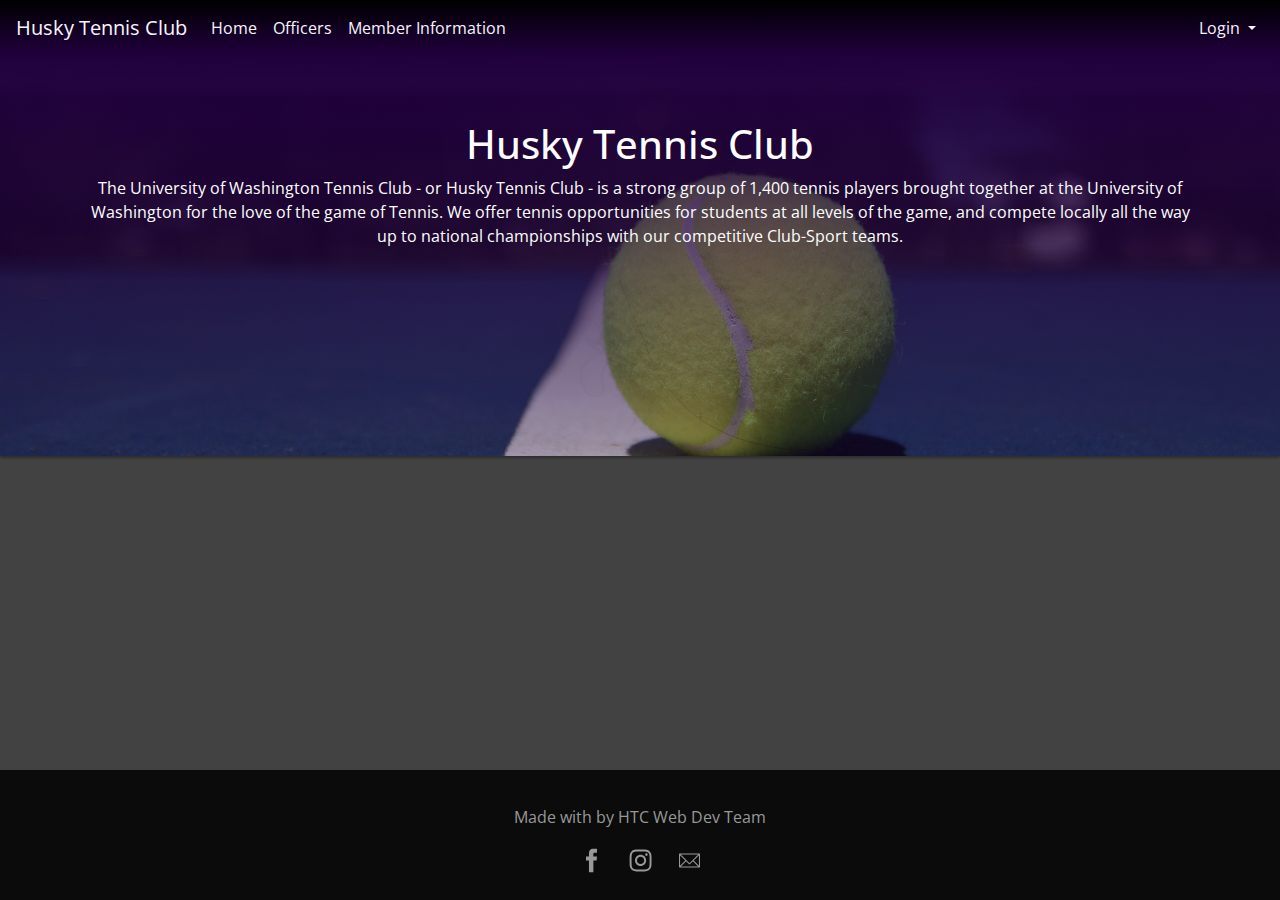
<file: index.html>
<!DOCTYPE html>
<html lang="en">

<head>
    <meta charset="UTF-8">
    <meta name="viewport" content="width=device-width, initial-scale=1.0">
    <meta http-equiv="X-UA-Compatible" content="ie=edge">
    <link rel="stylesheet" href="https://maxcdn.bootstrapcdn.com/bootstrap/4.0.0/css/bootstrap.min.css" integrity="sha384-Gn5384xqQ1aoWXA+058RXPxPg6fy4IWvTNh0E263XmFcJlSAwiGgFAW/dAiS6JXm"
        crossorigin="anonymous">
    <link href="https://fonts.googleapis.com/css?family=Bad+Script|Poiret+One|Rock+Salt" rel="stylesheet">
    <link href="https://fonts.googleapis.com/css?family=Lato|Open+Sans:400,600" rel="stylesheet">
    <link rel="stylesheet" type="text/css" href="//code.ionicframework.com/ionicons/2.0.1/css/ionicons.min.css" />
    <link rel="stylesheet" href="css/general.css">
    <link rel="stylesheet" href="css/index.css">
    <title>Husky Tennis Club</title>
</head>

<body>
    <nav class="navbar navbar-expand-lg navbar-light bg-light">
        <a class="navbar-brand" href="#">Husky Tennis Club</a>
        <button class="navbar-toggler" type="button" data-toggle="collapse" data-target="#navbarNav" aria-controls="navbarNav" aria-expanded="false"
            aria-label="Toggle navigation">
            <span class="navbar-toggler-icon"></span>
        </button>
        <div class="collapse navbar-collapse" id="navbarNav">
            <ul class="navbar-nav">
                <li class="nav-item active">
                    <a class="nav-link" href="index.html">Home
                        <span class="sr-only">(current)</span>
                    </a>
                </li>
                <li class="nav-item">
                    <a href="officer.html" class="nav-link" href="#">Officers</a>
                </li>
                <li class="nav-item">
                    <a href="info.html" class="nav-link" href="#">Member Information</a>
                </li>
            </ul>
            <ul class="navbar-nav ml-auto">
                <li class="nav-item dropdown">
                    <a href="login.html" class="nav-link dropdown-toggle" href="#" id="navbarDropdown" role="button" aria-expanded="false">
                        Login
                    </a>
                </li>
            </ul>
        </div>
    </nav>
    <header>
        <div class="jumbotron jumbotron-fluid text-white">
            <div class="container text-center">
                <h1>Husky Tennis Club</h1>
                <p>
                    The University of Washington Tennis Club - or Husky Tennis Club - is a strong group of 1,400 tennis players brought together
                    at the University of Washington for the love of the game of Tennis. We offer tennis opportunities for
                    students at all levels of the game, and compete locally all the way up to national championships with
                    our competitive Club-Sport teams.
                </p>
            </div>
        </div>
    </header>
    <footer class="footer">
            <div class="container text-center contact-icons">
                <div>
                    Made with
                    <i class="icon ion-heart"></i> by HTC Web Dev Team
                    <br />
                    <a href="https://www.facebook.com/groups/huskytennisclub/" class="social" aria-label="facebook page">
                        <svg xmlns="http://www.w3.org/2000/svg" height="32" viewBox="0 0 64 64">
                            <path d="M36.4625053,60H25.9625034V32h-7v-9.625h7v-5.6000004C25.9625053,8.7250004,28.0625057,4,37.3375053,4h7.6999969v9.625 h-4.8999977c-3.6749992,0-3.8500023,1.4000006-3.8500023,3.8500004V22.375h8.75l-0.875,9.625h-7.6999969V60z"/>
                        </svg>
                    </a>
                    <a href="https://www.instagram.com/uw_htc" class="social" aria-label="instagram page">
                        <svg xmlns="http://www.w3.org/2000/svg" height="32" viewBox="0 0 64 64">
                            <path d="M58.02191,21.27509c-0.1781-2.67126-0.53424-4.63013-1.24658-6.23291c-0.71234-1.78082-1.60272-3.20544-3.0274-4.63013
                            c-1.42462-1.42468-2.8493-2.31506-4.63013-3.0274c-1.60272-0.71234-3.56165-1.06848-6.23285-1.24658
                            c-2.8493-0.17804-3.73975-0.17804-10.68494-0.17804s-7.83563,0-10.68494,0.17804c-2.6712,0.1781-4.63013,0.53424-6.23285,1.24658
                            c-1.78082,0.71234-3.20551,1.60272-4.63013,3.0274c-1.42468,1.42468-2.31512,2.8493-3.0274,4.63013
                            c-0.71234,1.60278-1.06854,3.56165-1.24658,6.23291c-0.1781,2.6712-0.1781,3.56165-0.1781,10.68494s0,7.83557,0.1781,10.68494
                            c0.17804,2.6712,0.53424,4.63013,1.24658,6.23285c0.71228,1.78082,1.60272,3.20544,3.02734,4.63013
                            c1.42468,1.42468,2.84937,2.31506,4.63019,3.0274c1.60272,0.71234,3.56165,1.06848,6.23285,1.24658
                            c2.6712,0.17804,3.56165,0.17804,10.68494,0.17804s7.83563,0,10.68494-0.17804c2.6712-0.1781,4.63013-0.53424,6.23285-1.24658
                            c1.78082-0.71234,3.20551-1.60272,4.63013-3.0274c1.42468-1.42468,2.31506-2.8493,3.0274-4.63013
                            c0.71234-1.60272,1.06848-3.56165,1.24658-6.23285c0.1781-2.67126,0.1781-3.56165,0.1781-10.68494
                            S58.20001,24.12439,58.02191,21.27509z M53.39178,42.46686c-0.1781,2.49316-0.53424,3.91779-0.89044,4.80823
                            c-0.53424,1.24658-1.06848,2.13696-1.95886,3.0274c-0.89044,0.89038-1.78082,1.42462-3.0274,1.95886
                            c-0.89044,0.3562-2.31506,0.71234-4.80823,0.89044c-2.67126,0.17804-3.56165,0.17804-10.50684,0.17804s-7.65753,0-10.50684-0.1781
                            c-2.49316-0.17804-3.91785-0.53424-4.80823-0.89038c-1.24658-0.53424-2.13696-1.06848-3.0274-1.95886
                            c-0.89038-0.89044-1.42468-1.78082-1.95892-3.0274c-0.35614-0.89044-0.71228-2.31506-0.89038-4.80823
                            c-0.1781-2.67126-0.1781-3.56165-0.1781-10.50684c0-6.94525,0-7.65759,0.1781-10.5069
                            c0.1781-2.4931,0.53424-3.91779,0.89038-4.80823c0.53424-1.24652,1.06854-2.13696,1.95892-3.02734
                            c0.89044-0.89044,1.78082-1.42468,3.0274-1.95892c0.89038-0.3562,2.31506-0.71234,4.80823-0.89044
                            c2.8493-0.17804,3.56165-0.17804,10.50684-0.17804s7.65753,0,10.50684,0.1781c2.49316,0.17804,3.91779,0.53424,4.80823,0.89038
                            c1.24658,0.53424,2.13696,1.06848,3.0274,1.95892c0.89038,0.89038,1.42462,1.78082,1.95892,3.0274
                            c0.35614,0.89038,0.71228,2.31506,0.89038,4.80817c0.1781,2.67126,0.1781,3.56165,0.1781,10.5069
                            C53.56989,38.90521,53.56989,39.61755,53.39178,42.46686z"></path>
                            <path d="M32.20001,18.60382c-7.30139,0-13.1781,5.87671-13.1781,13.1781s5.87671,13.1781,13.1781,13.1781
                            c7.30133,0,13.1781-5.87671,13.1781-13.1781S39.50134,18.60382,32.20001,18.60382z M32.20001,40.32983
                            c-4.80823,0-8.54791-3.91779-8.54791-8.54791s3.91779-8.54797,8.54791-8.54797s8.54791,3.91785,8.54791,8.54797
                            S37.00824,40.32983,32.20001,40.32983z"></path>
                            <path d="M46.09039,15.04218c-1.60272,0-3.0274,1.42468-3.0274,3.0274s1.24658,3.0274,3.0274,3.0274
                            c1.60278,0,3.0274-1.24658,3.0274-3.0274S47.69318,14.86414,46.09039,15.04218z"></path>
                        </svg>
                    </a>
                    <a href="mailto:tennis@u.washington.edu" class="social" aria-label="send email">
                        <svg class="svg-icon"  height="40" viewBox="0 0 20 20">
                            <path d="M17.388,4.751H2.613c-0.213,0-0.389,0.175-0.389,0.389v9.72c0,0.216,0.175,0.389,0.389,0.389h14.775c0.214,0,0.389-0.173,0.389-0.389v-9.72C17.776,4.926,17.602,4.751,17.388,4.751 M16.448,5.53L10,11.984L3.552,5.53H16.448zM3.002,6.081l3.921,3.925l-3.921,3.925V6.081z M3.56,14.471l3.914-3.916l2.253,2.253c0.153,0.153,0.395,0.153,0.548,0l2.253-2.253l3.913,3.916H3.56z M16.999,13.931l-3.921-3.925l3.921-3.925V13.931z"></path>
                        </svg>
                    </a>
                </div>
            </div>
        </footer>
    <script src="https://code.jquery.com/jquery-3.2.1.slim.min.js" integrity="sha384-KJ3o2DKtIkvYIK3UENzmM7KCkRr/rE9/Qpg6aAZGJwFDMVNA/GpGFF93hXpG5KkN"
        crossorigin="anonymous"></script>
    <script src="https://cdnjs.cloudflare.com/ajax/libs/popper.js/1.12.9/umd/popper.min.js" integrity="sha384-ApNbgh9B+Y1QKtv3Rn7W3mgPxhU9K/ScQsAP7hUibX39j7fakFPskvXusvfa0b4Q"
        crossorigin="anonymous"></script>
    <script src="https://maxcdn.bootstrapcdn.com/bootstrap/4.0.0/js/bootstrap.min.js" integrity="sha384-JZR6Spejh4U02d8jOt6vLEHfe/JQGiRRSQQxSfFWpi1MquVdAyjUar5+76PVCmYl"
        crossorigin="anonymous"></script>
</body>

</html>
</file>
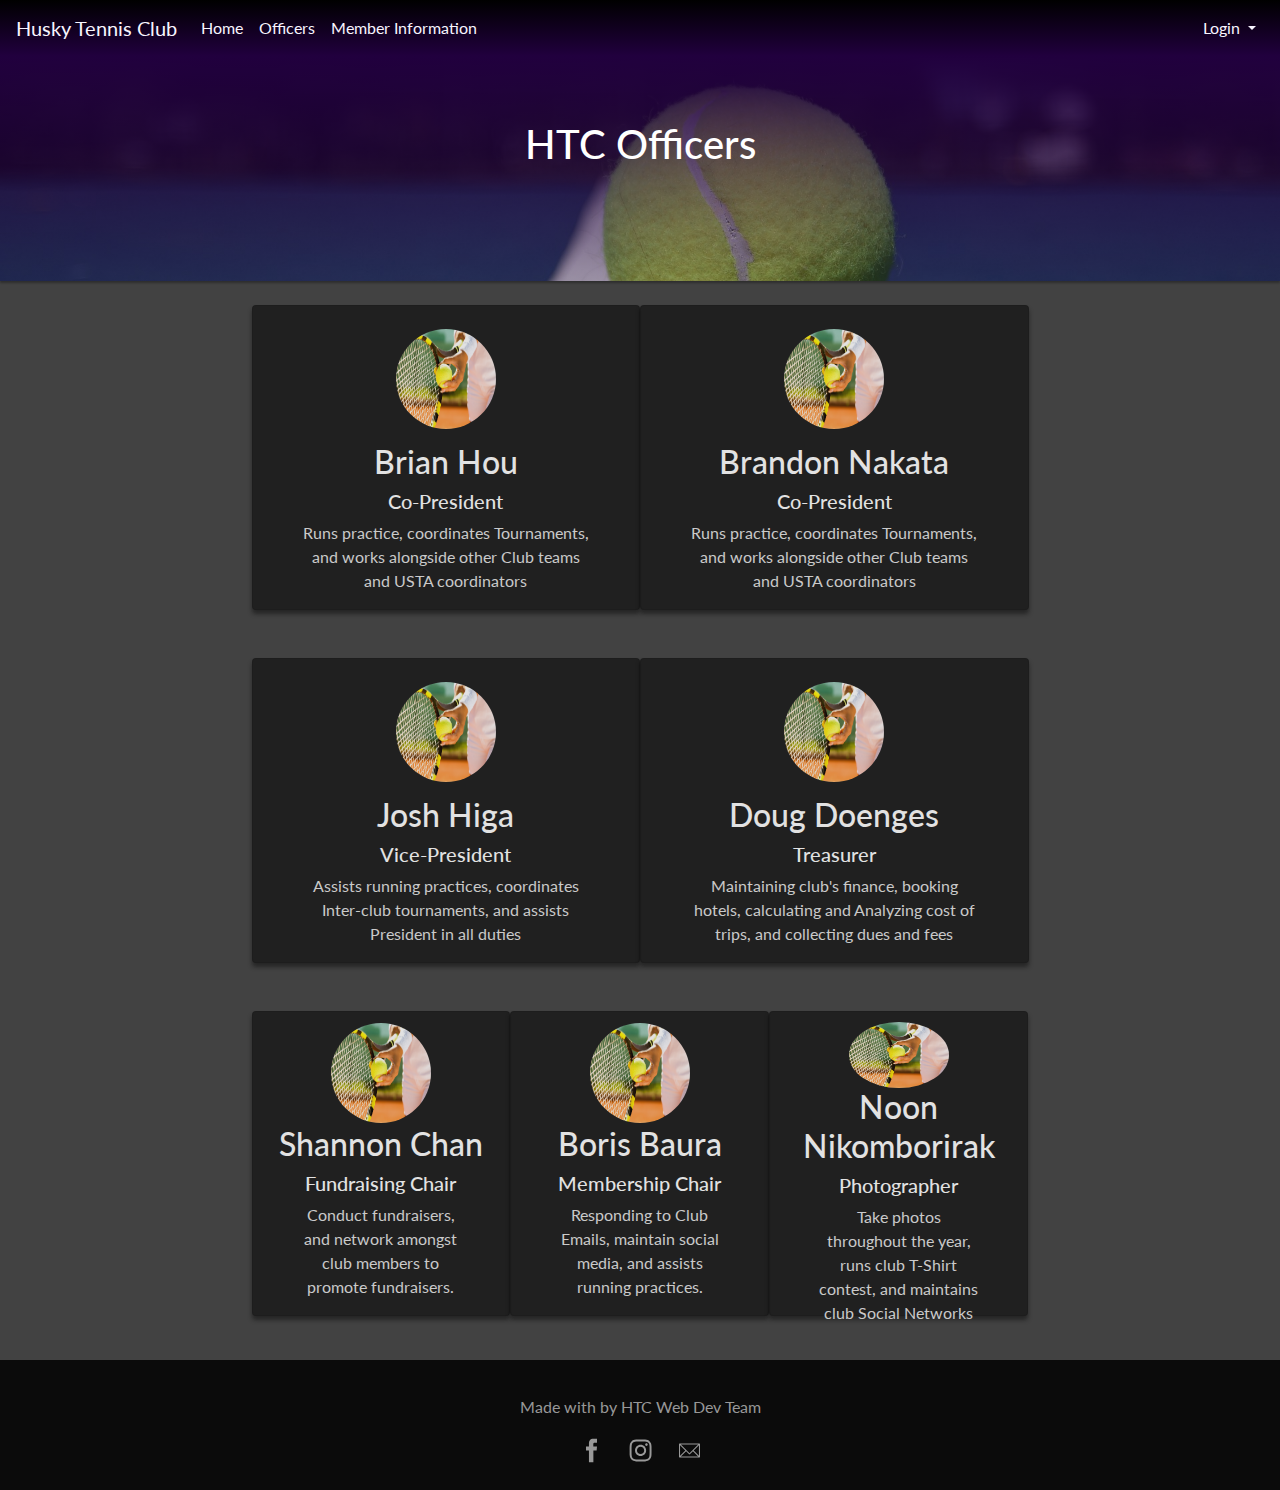
<file: officer.html>
<!DOCTYPE html>
<html lang="en">

<head>
    <meta charset="UTF-8">
    <meta name="viewport" content="width=device-width, initial-scale=1.0">
    <meta http-equiv="X-UA-Compatible" content="ie=edge">
    <link rel="stylesheet" href="https://maxcdn.bootstrapcdn.com/bootstrap/4.0.0/css/bootstrap.min.css" integrity="sha384-Gn5384xqQ1aoWXA+058RXPxPg6fy4IWvTNh0E263XmFcJlSAwiGgFAW/dAiS6JXm"
        crossorigin="anonymous">
    <link href="https://fonts.googleapis.com/css?family=Lato|Open+Sans:400,600" rel="stylesheet">
    <link rel="stylesheet" type="text/css" href="//code.ionicframework.com/ionicons/2.0.1/css/ionicons.min.css" />
    <link rel="stylesheet" href="css/general.css">
    <link rel="stylesheet" href="css/info.css">
    <link rel="stylesheet" href="css/officer.css">
    <title>Husky Tennis Club</title>
</head>

<body>
    <div class="wrapper">
        <nav class="navbar navbar-expand-lg navbar-light bg-light">
            <a class="navbar-brand" href="index.html">Husky Tennis Club</a>
            <button class="navbar-toggler" type="button" data-toggle="collapse" data-target="#navbarNav" aria-controls="navbarNav" aria-expanded="false"
                aria-label="Toggle navigation">
                <span class="navbar-toggler-icon"></span>
            </button>
            <div class="collapse navbar-collapse" id="navbarNav">
                <ul class="navbar-nav">
                    <li class="nav-item active">
                        <a class="nav-link" href="index.html">Home
                        </a>
                    </li>
                    <li class="nav-item">
                        <a href="officer.html" class="nav-link" href="#">Officers</a>
                    </li>
                    <li class="nav-item">
                        <a href="info.html" class="nav-link" href="#">Member Information
                            <span class="sr-only">(current)</span></a>
                    </li>
                </ul>
                <ul class="navbar-nav ml-auto">
                    <li class="nav-item dropdown">
                        <a href="login.html" class="nav-link dropdown-toggle" href="#" id="navbarDropdown" role="button" aria-expanded="false">
                            Login
                        </a>
                    </li>
                </ul>
            </div>
        </nav>
        <header>
            <div class="jumbotron jumbotron-fluid text-white">
                <div class="container text-center">
                    <h1>HTC Officers</h1>
                </div>
            </div>
        </header>
       
        <div class="container">
            <div class="row first-row">
                    
  
                <div class="card col-md-6">
                    <img class="rounded-circle profile-pic" src="img/tournament.jpg" alt="placeholder image" width="100" height="100">
                    <h2 class="name">Brian Hou</h2>
                    <h5 class="name">Co-President</h5>
                    <p class="para-text">Runs practice,
                            coordinates Tournaments, and
                            works alongside other Club teams and USTA coordinators</p>
                </div>

                <div class="card col-md-6">
                        <img class="rounded-circle profile-pic" src="img/tournament.jpg" alt="placeholder image" width="100" height="100">
                        <h2 class="name">Brandon Nakata</h2>
                        <h5 class="name">Co-President</h5>
                        <p class="para-text">Runs practice,
                            coordinates Tournaments, and 
                            works alongside other Club teams and USTA coordinators</p>
                </div>

                
            </div>       
            
            <div class="row second-row">
                    <div class="card col-md-6">
                        <img class="rounded-circle profile-pic" src="img/tournament.jpg" alt="placeholder image" width="100" height="100">
                        <h2 class="name">Josh Higa</h2>
                        <h5 class="name">Vice-President</h5>
                        <p class="para-text">Assists running practices,
                                coordinates Inter-club tournaments, and
                                assists President in all duties</p>
                    </div>    

                    <div class="card col-md-6">
                        <img class="rounded-circle profile-pic" src="img/tournament.jpg" alt="placeholder image" width="100" height="100">
                        <h2 class="name">Doug Doenges</h2>
                        <h5 class="name">Treasurer</h5>
                        <p class="para-text">Maintaining club's finance,
                                booking hotels,
                                calculating and Analyzing cost of trips, and
                                collecting dues and fees</p>
                    </div>
    
            </div>
            
            <div class="row third-row">
                <div class="card col-md-4">
                        <img class="rounded-circle profile-pic" src="img/tournament.jpg" alt="placeholder image" width="100" height="100">
                        <h2 class="name">Shannon Chan</h2>
                        <h5 class="name">Fundraising Chair</h5>
                        <p class="para-text">Conduct fundraisers, 
                                and network amongst club members to promote fundraisers.</p>
                </div>
            
                    <div class="card col-md-4">
                            <img class="rounded-circle profile-pic" src="img/tournament.jpg" alt="placeholder image" width="100" height="100">
                            <h2 class="name">Boris Baura</h2>
                            <h5 class="name">Membership Chair</h5>
                            <p class="para-text">Responding to Club Emails,
                                    maintain social media, and assists running practices.</p>
                    </div>

                    <div class="card col-md-4">
                            <img class="rounded-circle profile-pic" src="img/tournament.jpg" alt="placeholder image" width="100" height="100">
                            <h2 class="name">Noon Nikomborirak </h2>
                            <h5 class="name">Photographer</h5>
                            <p class="para-text">Take photos throughout the year,
                                    runs club T-Shirt contest, and
                                    maintains club Social Networks</p>
                    </div>
                </div>   
            </div>
        </div>
    </div>

    <footer class="footer">
        <div class="container text-center contact-icons">
            Made with
            <i class="icon ion-heart"></i> by HTC Web Dev Team
            <br />
            hi
            <a href="https://www.facebook.com/groups/huskytennisclub/" class="" aria-label="facebook page">
                <svg xmlns="http://www.w3.org/2000/svg" height="32" viewBox="0 0 510 510">
                    <path d="M459 0H51C22.95 0 0 22.95 0 51v408c0 28.05 22.95 51 51 51h408c28.05 0 51-22.95 51-51V51c0-28.05-22.95-51-51-51zm-25.5 51v76.5h-51c-15.3 0-25.5 10.2-25.5 25.5v51h76.5v76.5H357V459h-76.5V280.5h-51V204h51v-63.75C280.5 91.8 321.3 51 369.75 51h63.75z"
                    />
                </svg>
            </a>
            <a href="mailto:tennis@u.washington.edu" class="" aria-label="send email">
                <svg xmlns="http://www.w3.org/2000/svg" height="32" viewBox="0 0 14 14">
                    <path d="M7 9L5.268 7.484.316 11.729c.18.167.423.271.691.271h11.986c.267 0 .509-.104.688-.271L8.732 7.484 7 9z" />
                    <path d="M13.684 2.271A1.007 1.007 0 0 0 12.993 2H1.007c-.267 0-.509.104-.689.273L7 8l6.684-5.729zM0 2.878v8.308l4.833-4.107zM9.167 7.079L14 11.186V2.875z"
                    />
                </svg>
            </a>
        </div>
    </footer> <footer class="footer">
            <div class="container text-center contact-icons">
                <div>
                    Made with
                    <i class="icon ion-heart"></i> by HTC Web Dev Team
                    <br />
                    <a href="https://www.facebook.com/groups/huskytennisclub/" class="social" aria-label="facebook page">
                        <svg xmlns="http://www.w3.org/2000/svg" height="32" viewBox="0 0 64 64">
                            <path d="M36.4625053,60H25.9625034V32h-7v-9.625h7v-5.6000004C25.9625053,8.7250004,28.0625057,4,37.3375053,4h7.6999969v9.625 h-4.8999977c-3.6749992,0-3.8500023,1.4000006-3.8500023,3.8500004V22.375h8.75l-0.875,9.625h-7.6999969V60z"/>
                        </svg>
                    </a>
                    <a href="https://www.instagram.com/uw_htc" class="social" aria-label="instagram page">
                        <svg xmlns="http://www.w3.org/2000/svg" height="32" viewBox="0 0 64 64">
                            <path d="M58.02191,21.27509c-0.1781-2.67126-0.53424-4.63013-1.24658-6.23291c-0.71234-1.78082-1.60272-3.20544-3.0274-4.63013
                            c-1.42462-1.42468-2.8493-2.31506-4.63013-3.0274c-1.60272-0.71234-3.56165-1.06848-6.23285-1.24658
                            c-2.8493-0.17804-3.73975-0.17804-10.68494-0.17804s-7.83563,0-10.68494,0.17804c-2.6712,0.1781-4.63013,0.53424-6.23285,1.24658
                            c-1.78082,0.71234-3.20551,1.60272-4.63013,3.0274c-1.42468,1.42468-2.31512,2.8493-3.0274,4.63013
                            c-0.71234,1.60278-1.06854,3.56165-1.24658,6.23291c-0.1781,2.6712-0.1781,3.56165-0.1781,10.68494s0,7.83557,0.1781,10.68494
                            c0.17804,2.6712,0.53424,4.63013,1.24658,6.23285c0.71228,1.78082,1.60272,3.20544,3.02734,4.63013
                            c1.42468,1.42468,2.84937,2.31506,4.63019,3.0274c1.60272,0.71234,3.56165,1.06848,6.23285,1.24658
                            c2.6712,0.17804,3.56165,0.17804,10.68494,0.17804s7.83563,0,10.68494-0.17804c2.6712-0.1781,4.63013-0.53424,6.23285-1.24658
                            c1.78082-0.71234,3.20551-1.60272,4.63013-3.0274c1.42468-1.42468,2.31506-2.8493,3.0274-4.63013
                            c0.71234-1.60272,1.06848-3.56165,1.24658-6.23285c0.1781-2.67126,0.1781-3.56165,0.1781-10.68494
                            S58.20001,24.12439,58.02191,21.27509z M53.39178,42.46686c-0.1781,2.49316-0.53424,3.91779-0.89044,4.80823
                            c-0.53424,1.24658-1.06848,2.13696-1.95886,3.0274c-0.89044,0.89038-1.78082,1.42462-3.0274,1.95886
                            c-0.89044,0.3562-2.31506,0.71234-4.80823,0.89044c-2.67126,0.17804-3.56165,0.17804-10.50684,0.17804s-7.65753,0-10.50684-0.1781
                            c-2.49316-0.17804-3.91785-0.53424-4.80823-0.89038c-1.24658-0.53424-2.13696-1.06848-3.0274-1.95886
                            c-0.89038-0.89044-1.42468-1.78082-1.95892-3.0274c-0.35614-0.89044-0.71228-2.31506-0.89038-4.80823
                            c-0.1781-2.67126-0.1781-3.56165-0.1781-10.50684c0-6.94525,0-7.65759,0.1781-10.5069
                            c0.1781-2.4931,0.53424-3.91779,0.89038-4.80823c0.53424-1.24652,1.06854-2.13696,1.95892-3.02734
                            c0.89044-0.89044,1.78082-1.42468,3.0274-1.95892c0.89038-0.3562,2.31506-0.71234,4.80823-0.89044
                            c2.8493-0.17804,3.56165-0.17804,10.50684-0.17804s7.65753,0,10.50684,0.1781c2.49316,0.17804,3.91779,0.53424,4.80823,0.89038
                            c1.24658,0.53424,2.13696,1.06848,3.0274,1.95892c0.89038,0.89038,1.42462,1.78082,1.95892,3.0274
                            c0.35614,0.89038,0.71228,2.31506,0.89038,4.80817c0.1781,2.67126,0.1781,3.56165,0.1781,10.5069
                            C53.56989,38.90521,53.56989,39.61755,53.39178,42.46686z"></path>
                            <path d="M32.20001,18.60382c-7.30139,0-13.1781,5.87671-13.1781,13.1781s5.87671,13.1781,13.1781,13.1781
                            c7.30133,0,13.1781-5.87671,13.1781-13.1781S39.50134,18.60382,32.20001,18.60382z M32.20001,40.32983
                            c-4.80823,0-8.54791-3.91779-8.54791-8.54791s3.91779-8.54797,8.54791-8.54797s8.54791,3.91785,8.54791,8.54797
                            S37.00824,40.32983,32.20001,40.32983z"></path>
                            <path d="M46.09039,15.04218c-1.60272,0-3.0274,1.42468-3.0274,3.0274s1.24658,3.0274,3.0274,3.0274
                            c1.60278,0,3.0274-1.24658,3.0274-3.0274S47.69318,14.86414,46.09039,15.04218z"></path>
                        </svg>
                    </a>
                    <a href="mailto:tennis@u.washington.edu" class="social" aria-label="send email">
                        <svg class="svg-icon"  height="40" viewBox="0 0 20 20">
                            <path d="M17.388,4.751H2.613c-0.213,0-0.389,0.175-0.389,0.389v9.72c0,0.216,0.175,0.389,0.389,0.389h14.775c0.214,0,0.389-0.173,0.389-0.389v-9.72C17.776,4.926,17.602,4.751,17.388,4.751 M16.448,5.53L10,11.984L3.552,5.53H16.448zM3.002,6.081l3.921,3.925l-3.921,3.925V6.081z M3.56,14.471l3.914-3.916l2.253,2.253c0.153,0.153,0.395,0.153,0.548,0l2.253-2.253l3.913,3.916H3.56z M16.999,13.931l-3.921-3.925l3.921-3.925V13.931z"></path>
                        </svg>
                    </a>
                </div>
            </div>
        </footer>

    <script src="https://code.jquery.com/jquery-3.2.1.slim.min.js" integrity="sha384-KJ3o2DKtIkvYIK3UENzmM7KCkRr/rE9/Qpg6aAZGJwFDMVNA/GpGFF93hXpG5KkN"
        crossorigin="anonymous"></script>
    <script src="https://cdnjs.cloudflare.com/ajax/libs/popper.js/1.12.9/umd/popper.min.js" integrity="sha384-ApNbgh9B+Y1QKtv3Rn7W3mgPxhU9K/ScQsAP7hUibX39j7fakFPskvXusvfa0b4Q"
        crossorigin="anonymous"></script>
    <script src="https://maxcdn.bootstrapcdn.com/bootstrap/4.0.0/js/bootstrap.min.js" integrity="sha384-JZR6Spejh4U02d8jOt6vLEHfe/JQGiRRSQQxSfFWpi1MquVdAyjUar5+76PVCmYl"
        crossorigin="anonymous"></script>
</body>

</html>
</file>
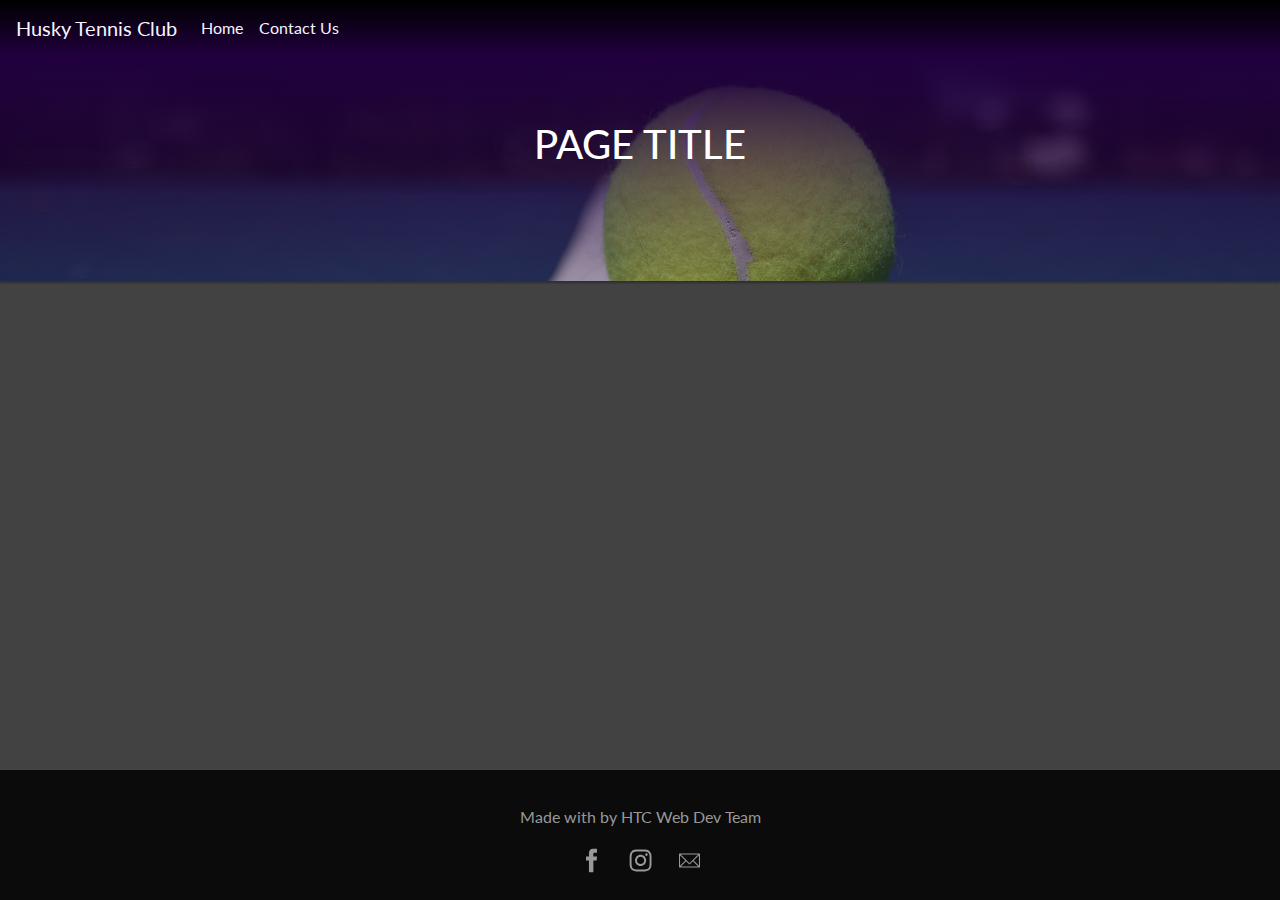
<file: skeleton.html>
<!DOCTYPE html>
<html lang="en">

<head>
    <meta charset="UTF-8">
    <meta name="viewport" content="width=device-width, initial-scale=1.0">
    <meta http-equiv="X-UA-Compatible" content="ie=edge">
    <link rel="stylesheet" href="https://maxcdn.bootstrapcdn.com/bootstrap/4.0.0/css/bootstrap.min.css" integrity="sha384-Gn5384xqQ1aoWXA+058RXPxPg6fy4IWvTNh0E263XmFcJlSAwiGgFAW/dAiS6JXm"
        crossorigin="anonymous">
    <link href="https://fonts.googleapis.com/css?family=Lato|Open+Sans:400,600" rel="stylesheet">
    <link rel="stylesheet" type="text/css" href="//code.ionicframework.com/ionicons/2.0.1/css/ionicons.min.css" />
    <link rel="stylesheet" href="css/general.css">
    <link rel="stylesheet" href="css/#FILLTHISWITHCUSTOMCSS#.css">
    <title>Husky Tennis Club</title> </head>

<body>
    <div class="wrapper">
        <nav class="navbar navbar-expand-lg navbar-light bg-light">
            <a class="navbar-brand" href="index.html">Husky Tennis Club</a>
            <button class="navbar-toggler" type="button" data-toggle="collapse" data-target="#navbarNav" aria-controls="navbarNav" aria-expanded="false"
                aria-label="Toggle navigation">
                <span class="navbar-toggler-icon"></span>
            </button>
            <div class="collapse navbar-collapse" id="navbarNav">
                <ul class="navbar-nav">
                    <li class="nav-item active">
                        <a class="nav-link" href="index.html">Home
                            <span class="sr-only">(current)</span>
                        </a>
                    </li>
                    <li class="nav-item">
                        <a class="nav-link" href="#">Contact Us</a>
                    </li>
                </ul>
            </div>
        </nav>
        <header>
            <div class="jumbotron jumbotron-fluid text-white">
                <div class="container text-center">
                    <h1>PAGE TITLE</h1>
                </div>
            </div>
        </header>
        <div class="container">
            <!-- PUT COTENT HERE -->
        </div>
    </div>

    <footer class="footer">
            <div class="container text-center contact-icons">
                <div>
                    Made with
                    <i class="icon ion-heart"></i> by HTC Web Dev Team
                    <br />
                    <a href="https://www.facebook.com/groups/huskytennisclub/" class="social" aria-label="facebook page">
                        <svg xmlns="http://www.w3.org/2000/svg" height="32" viewBox="0 0 64 64">
                            <path d="M36.4625053,60H25.9625034V32h-7v-9.625h7v-5.6000004C25.9625053,8.7250004,28.0625057,4,37.3375053,4h7.6999969v9.625 h-4.8999977c-3.6749992,0-3.8500023,1.4000006-3.8500023,3.8500004V22.375h8.75l-0.875,9.625h-7.6999969V60z"/>
                        </svg>
                    </a>
                    <a href="https://www.instagram.com/uw_htc" class="social" aria-label="instagram page">
                        <svg xmlns="http://www.w3.org/2000/svg" height="32" viewBox="0 0 64 64">
                            <path d="M58.02191,21.27509c-0.1781-2.67126-0.53424-4.63013-1.24658-6.23291c-0.71234-1.78082-1.60272-3.20544-3.0274-4.63013
                            c-1.42462-1.42468-2.8493-2.31506-4.63013-3.0274c-1.60272-0.71234-3.56165-1.06848-6.23285-1.24658
                            c-2.8493-0.17804-3.73975-0.17804-10.68494-0.17804s-7.83563,0-10.68494,0.17804c-2.6712,0.1781-4.63013,0.53424-6.23285,1.24658
                            c-1.78082,0.71234-3.20551,1.60272-4.63013,3.0274c-1.42468,1.42468-2.31512,2.8493-3.0274,4.63013
                            c-0.71234,1.60278-1.06854,3.56165-1.24658,6.23291c-0.1781,2.6712-0.1781,3.56165-0.1781,10.68494s0,7.83557,0.1781,10.68494
                            c0.17804,2.6712,0.53424,4.63013,1.24658,6.23285c0.71228,1.78082,1.60272,3.20544,3.02734,4.63013
                            c1.42468,1.42468,2.84937,2.31506,4.63019,3.0274c1.60272,0.71234,3.56165,1.06848,6.23285,1.24658
                            c2.6712,0.17804,3.56165,0.17804,10.68494,0.17804s7.83563,0,10.68494-0.17804c2.6712-0.1781,4.63013-0.53424,6.23285-1.24658
                            c1.78082-0.71234,3.20551-1.60272,4.63013-3.0274c1.42468-1.42468,2.31506-2.8493,3.0274-4.63013
                            c0.71234-1.60272,1.06848-3.56165,1.24658-6.23285c0.1781-2.67126,0.1781-3.56165,0.1781-10.68494
                            S58.20001,24.12439,58.02191,21.27509z M53.39178,42.46686c-0.1781,2.49316-0.53424,3.91779-0.89044,4.80823
                            c-0.53424,1.24658-1.06848,2.13696-1.95886,3.0274c-0.89044,0.89038-1.78082,1.42462-3.0274,1.95886
                            c-0.89044,0.3562-2.31506,0.71234-4.80823,0.89044c-2.67126,0.17804-3.56165,0.17804-10.50684,0.17804s-7.65753,0-10.50684-0.1781
                            c-2.49316-0.17804-3.91785-0.53424-4.80823-0.89038c-1.24658-0.53424-2.13696-1.06848-3.0274-1.95886
                            c-0.89038-0.89044-1.42468-1.78082-1.95892-3.0274c-0.35614-0.89044-0.71228-2.31506-0.89038-4.80823
                            c-0.1781-2.67126-0.1781-3.56165-0.1781-10.50684c0-6.94525,0-7.65759,0.1781-10.5069
                            c0.1781-2.4931,0.53424-3.91779,0.89038-4.80823c0.53424-1.24652,1.06854-2.13696,1.95892-3.02734
                            c0.89044-0.89044,1.78082-1.42468,3.0274-1.95892c0.89038-0.3562,2.31506-0.71234,4.80823-0.89044
                            c2.8493-0.17804,3.56165-0.17804,10.50684-0.17804s7.65753,0,10.50684,0.1781c2.49316,0.17804,3.91779,0.53424,4.80823,0.89038
                            c1.24658,0.53424,2.13696,1.06848,3.0274,1.95892c0.89038,0.89038,1.42462,1.78082,1.95892,3.0274
                            c0.35614,0.89038,0.71228,2.31506,0.89038,4.80817c0.1781,2.67126,0.1781,3.56165,0.1781,10.5069
                            C53.56989,38.90521,53.56989,39.61755,53.39178,42.46686z"></path>
                            <path d="M32.20001,18.60382c-7.30139,0-13.1781,5.87671-13.1781,13.1781s5.87671,13.1781,13.1781,13.1781
                            c7.30133,0,13.1781-5.87671,13.1781-13.1781S39.50134,18.60382,32.20001,18.60382z M32.20001,40.32983
                            c-4.80823,0-8.54791-3.91779-8.54791-8.54791s3.91779-8.54797,8.54791-8.54797s8.54791,3.91785,8.54791,8.54797
                            S37.00824,40.32983,32.20001,40.32983z"></path>
                            <path d="M46.09039,15.04218c-1.60272,0-3.0274,1.42468-3.0274,3.0274s1.24658,3.0274,3.0274,3.0274
                            c1.60278,0,3.0274-1.24658,3.0274-3.0274S47.69318,14.86414,46.09039,15.04218z"></path>
                        </svg>
                    </a>
                    <a href="mailto:tennis@u.washington.edu" class="social" aria-label="send email">
                        <svg class="svg-icon"  height="40" viewBox="0 0 20 20">
                            <path d="M17.388,4.751H2.613c-0.213,0-0.389,0.175-0.389,0.389v9.72c0,0.216,0.175,0.389,0.389,0.389h14.775c0.214,0,0.389-0.173,0.389-0.389v-9.72C17.776,4.926,17.602,4.751,17.388,4.751 M16.448,5.53L10,11.984L3.552,5.53H16.448zM3.002,6.081l3.921,3.925l-3.921,3.925V6.081z M3.56,14.471l3.914-3.916l2.253,2.253c0.153,0.153,0.395,0.153,0.548,0l2.253-2.253l3.913,3.916H3.56z M16.999,13.931l-3.921-3.925l3.921-3.925V13.931z"></path>
                        </svg>
                    </a>
                </div>
            </div>
        </footer>

    <script src="https://code.jquery.com/jquery-3.2.1.slim.min.js" integrity="sha384-KJ3o2DKtIkvYIK3UENzmM7KCkRr/rE9/Qpg6aAZGJwFDMVNA/GpGFF93hXpG5KkN"
        crossorigin="anonymous"></script>
    <script src="https://cdnjs.cloudflare.com/ajax/libs/popper.js/1.12.9/umd/popper.min.js" integrity="sha384-ApNbgh9B+Y1QKtv3Rn7W3mgPxhU9K/ScQsAP7hUibX39j7fakFPskvXusvfa0b4Q"
        crossorigin="anonymous"></script>
    <script src="https://maxcdn.bootstrapcdn.com/bootstrap/4.0.0/js/bootstrap.min.js" integrity="sha384-JZR6Spejh4U02d8jOt6vLEHfe/JQGiRRSQQxSfFWpi1MquVdAyjUar5+76PVCmYl"
        crossorigin="anonymous"></script>
</body>

</html>
</file>
<file: css/general.css>
* {
    font-family: 'Lato','Open Sans', sans-serif, -apple-system, BlinkMacSystemFont, 'Segoe UI', Roboto, Oxygen, Ubuntu, Cantarell, 'Helvetica Neue', sans-serif;
}

/* TODO: make fixed at top */
nav {
    background: black;
    background: linear-gradient(black, rgb(33, 0, 62));
}

nav a:hover {
    color: rgb(248, 245, 255) !important;
}

#navbarNav li > a {
    color: rgb(248, 245, 255);
}

nav .button {
    color: rgb(248, 245, 255);
}

.navbar-light .navbar-brand {
    color: rgb(248, 245, 255);
}
.jumbotron {
    background-color: rgba(0,0,0,0);
}
.navbar-light .navbar-toggler-icon { 
    background-image: url("data:image/svg+xml;charset=utf8,%3Csvg viewBox='0 0 30 30' xmlns='http://www.w3.org/2000/svg'%3E%3Cpath stroke='rgba(255, 255, 255, 1.0)' stroke-width='2' stroke-linecap='round' stroke-miterlimit='10' d='M4 7h22M4 15h22M4 23h22'/%3E%3C/svg%3E");
}
.navbar-light .navbar-toggler {
    border-color: rgba(0,0,0,0);
}
body {
    background-color: #424242;
    /* Margin bottom by footer height */
  margin-bottom: 150px;
}

html {
    position: relative;
    min-height: 100%;
}

footer { 
    position: absolute;
    bottom: 0;
    width: 100%;
    background-color: #0b0b0b;
    height: 130px;
    padding-top: 35px;
    /* line-height: 200px;  Vertically center the text there */
    color: #cececebb;
}
header {
    background-image: linear-gradient(
        rgba(33, 0, 62, 1), 
        rgba(33, 0, 62, 0.3)
      ),url("../img/header.jpg");
    background-size: cover;
    background-position: center;
    min-height: 225px;
    max-height: 300px;
    box-shadow: 0 2px 2px 0 rgba(0,0,0,0.3);
}

.social {
    color: #cececebb;
    text-decoration: none !important;
    cursor: pointer;
}

.social svg {
    width: 45px;
    height: 45px;
    fill: #cececebb;
    padding-top: 18px;
}

.social a:focus svg, .contact-icons a:hover svg {
    fill: #cccccc; 
}
</file>
<file: css/index.css>
* {  
    font-family: 'Open Sans', sans-serif, -apple-system, BlinkMacSystemFont, 'Segoe UI', Roboto, Oxygen, Ubuntu, Cantarell, 'Helvetica Neue', sans-serif
}

/* TODO: make fixed at top */
nav {
    background: black;
    background: linear-gradient(black, rgba(33, 0, 62, 1));
}

#navbarNav li > a {
    color: rgb(248, 245, 255);
}

nav .button {
    color: rgb(248, 245, 255);
}

.navbar-light .navbar-brand {
    color: rgb(248, 245, 255);
}

header {
    background-image: linear-gradient(
        rgba(33, 0, 62, 1), 
        rgba(33, 0, 62, 0.3)
      ),url("../img/header.jpg");
    background-size: cover;
    background-position: center;
    min-height: 400px;
}

.jumbotron {
    background-color: rgba(0,0,0,0);
}
.navbar-light .navbar-toggler-icon { 
    background-image: url("data:image/svg+xml;charset=utf8,%3Csvg viewBox='0 0 30 30' xmlns='http://www.w3.org/2000/svg'%3E%3Cpath stroke='rgba(255, 255, 255, 1.0)' stroke-width='2' stroke-linecap='round' stroke-miterlimit='10' d='M4 7h22M4 15h22M4 23h22'/%3E%3C/svg%3E")
}
.navbar-light .navbar-toggler {
    border-color: rgba(0,0,0,0);
}
</file>
<file: css/info.css>
.card-deck {
    margin-left: auto;
    margin-right: auto;
    width: 80%;
}

.card-img-top {
    max-height: 110px;
    width: auto;
    object-fit: cover;
}

.card {
    background-color: #1b1b1b;
    color: #dedede;
    opacity: .85;
    height: 305px;
    /* Add shadows to create the "card" effect */
    box-shadow: 0 4px 4px 0 rgba(0,0,0,0.5);
    transition: 0.3s;
    cursor: pointer;
}

.card-title {
    height: 25px;
}

.card-text {
    font-size: 0.75rem;
    opacity: 0.85;
}

.card:hover {
    box-shadow: 0 8px 16px 0 rgba(0,0,0,0.9);
}
</file>
<file: css/officer.css>
.first-row {
   
    position: relative;
}

.row {
    width: 70%;
    margin: auto;
}

.card {
    margin-top: 1.5rem;
    margin-bottom: 1.5rem;
    padding-top: 0.6rem;
}

.card > p {
    padding-left: 2rem;
    padding-right: 2rem;
    text-align: center;
    font-size: 1em;
}


.name {
   text-align: center;
   Color: white;
}

.profile-pic {
    display: block;
    margin: auto;
}

.para-text {

    Color: rgba(255, 255, 255, 0.884);
}
</file>
